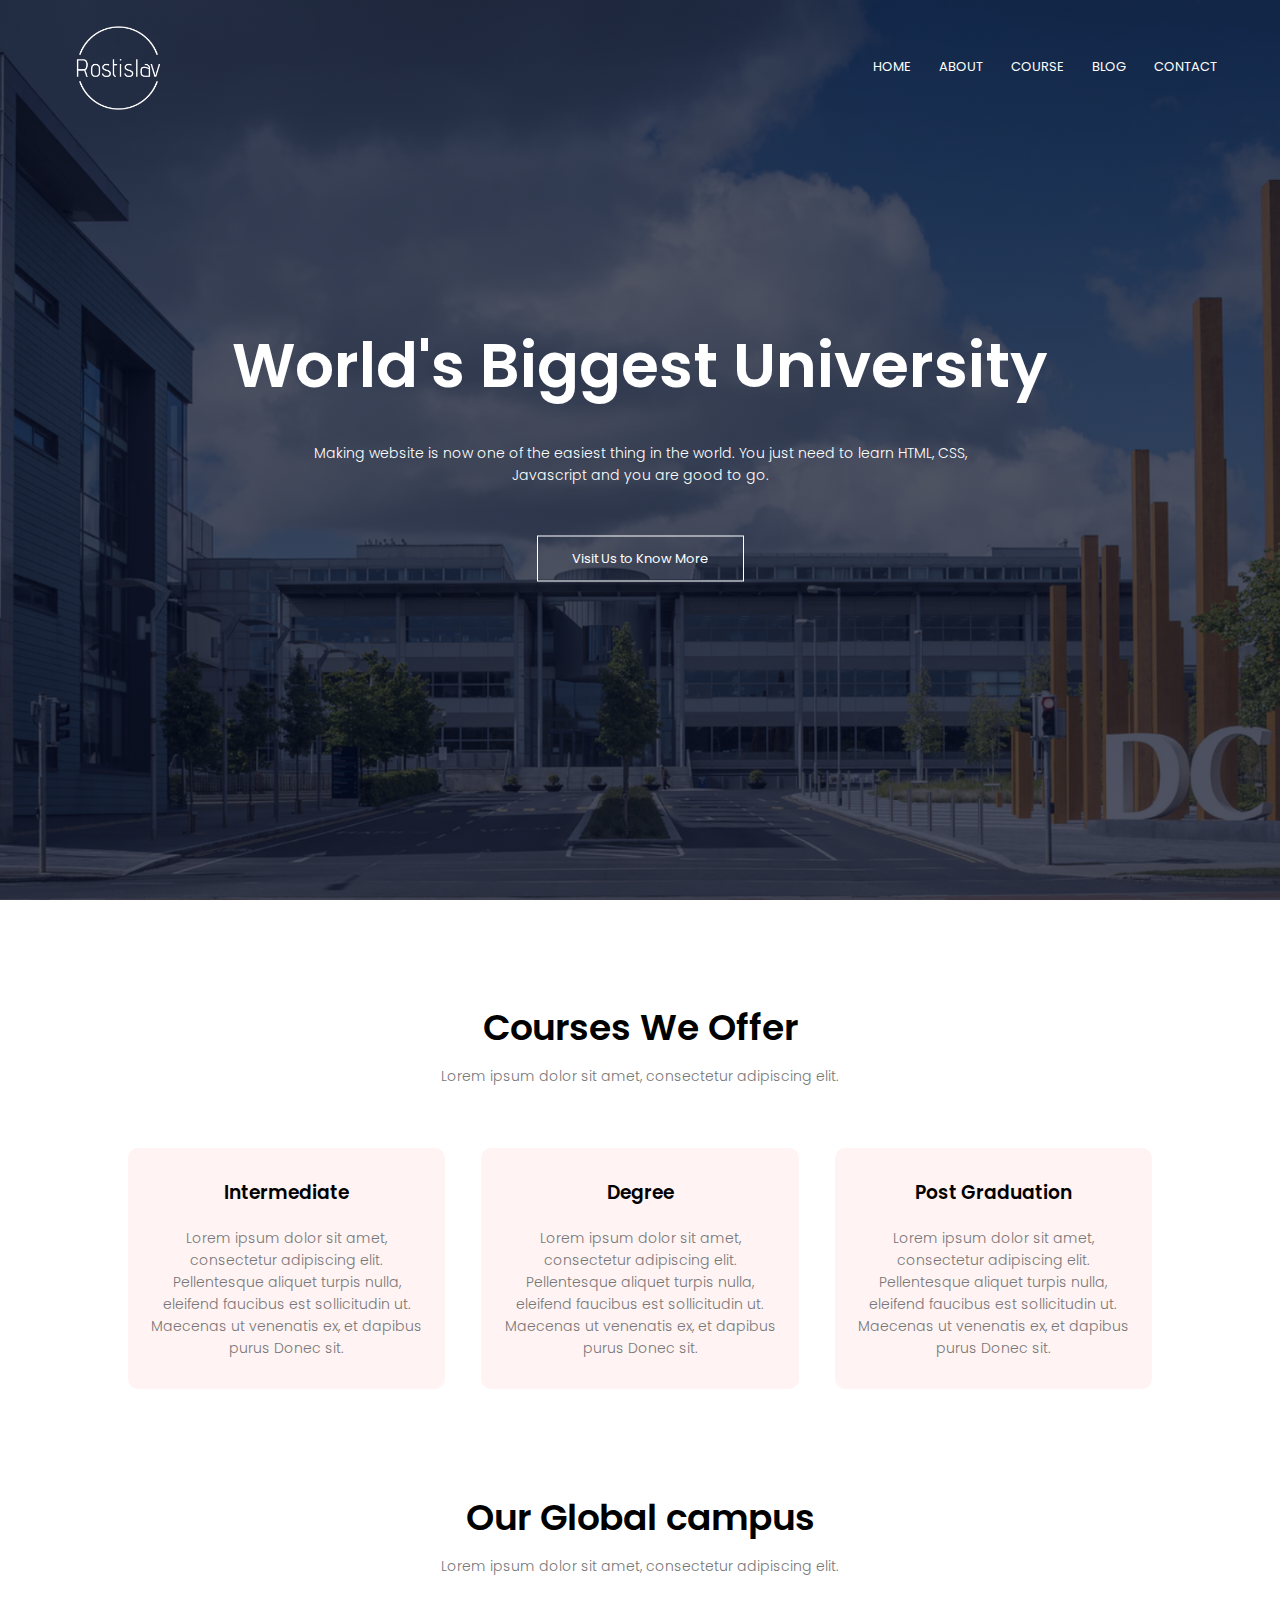
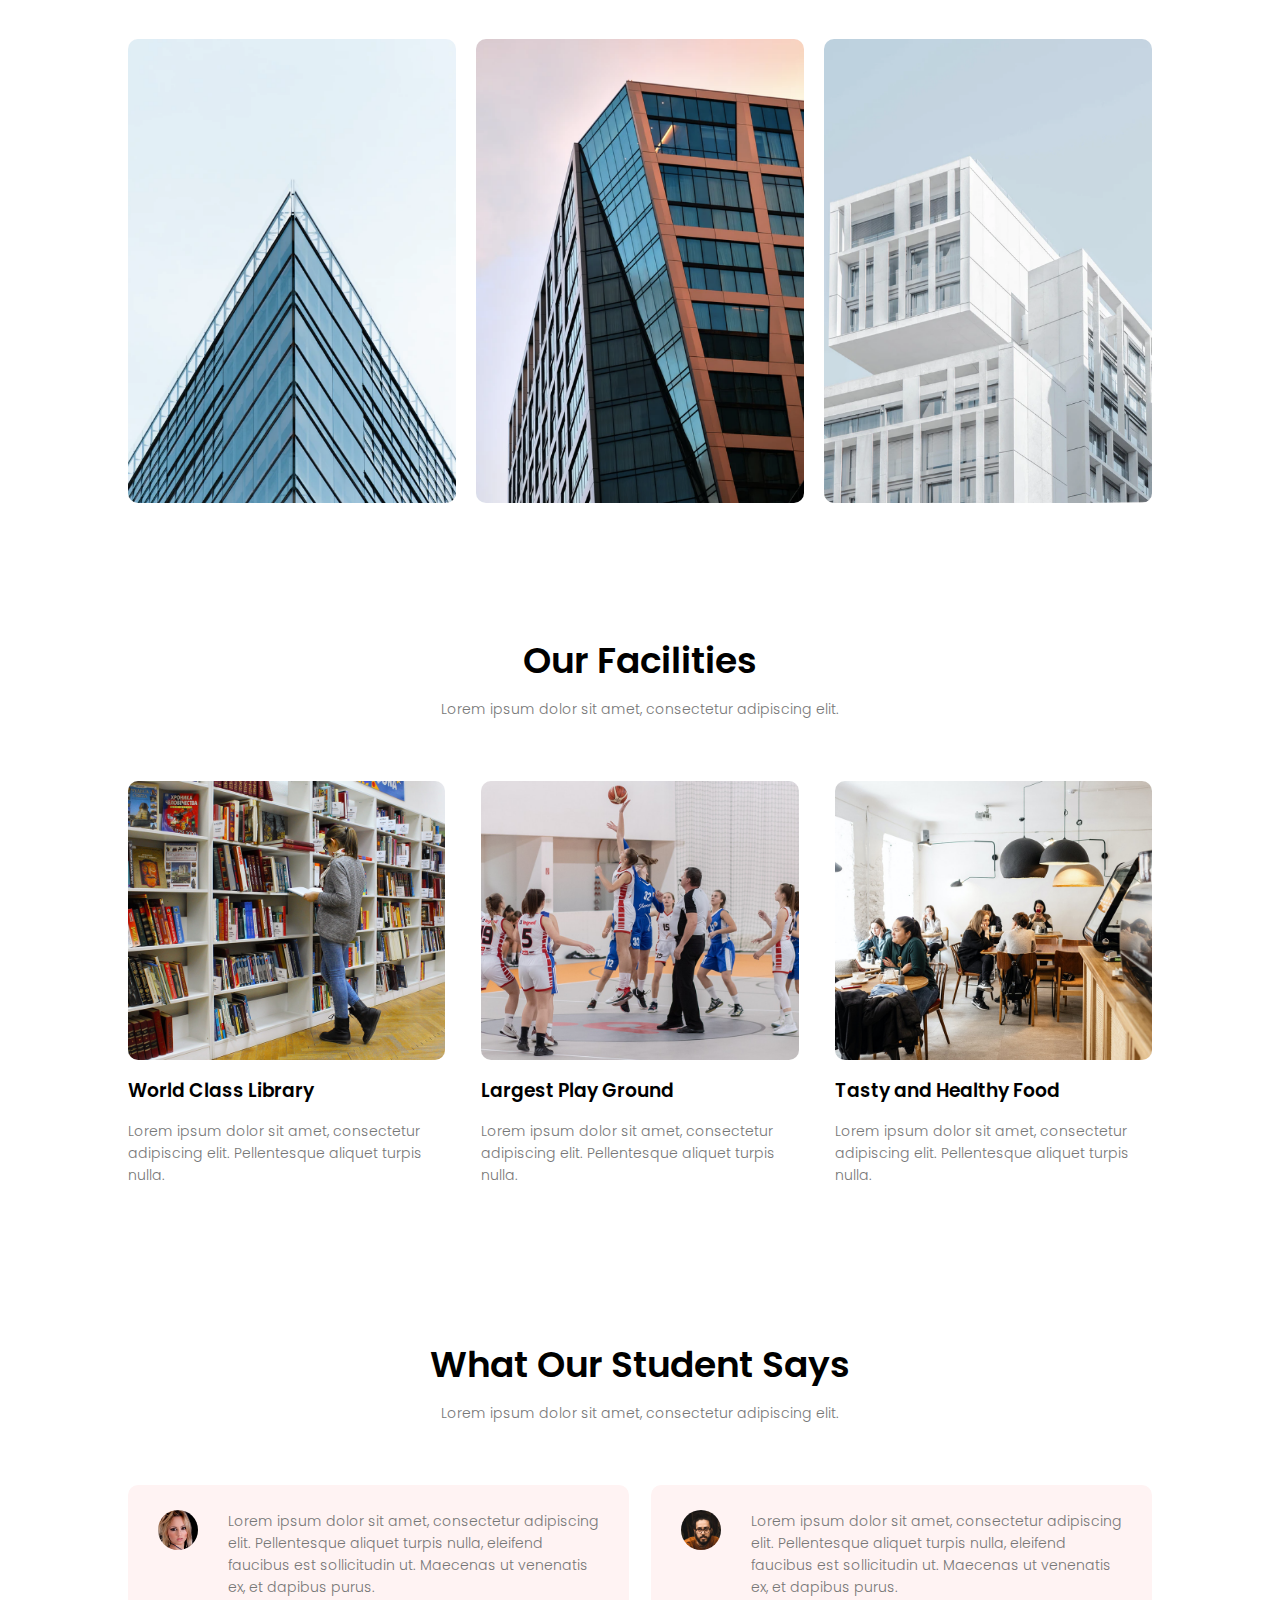
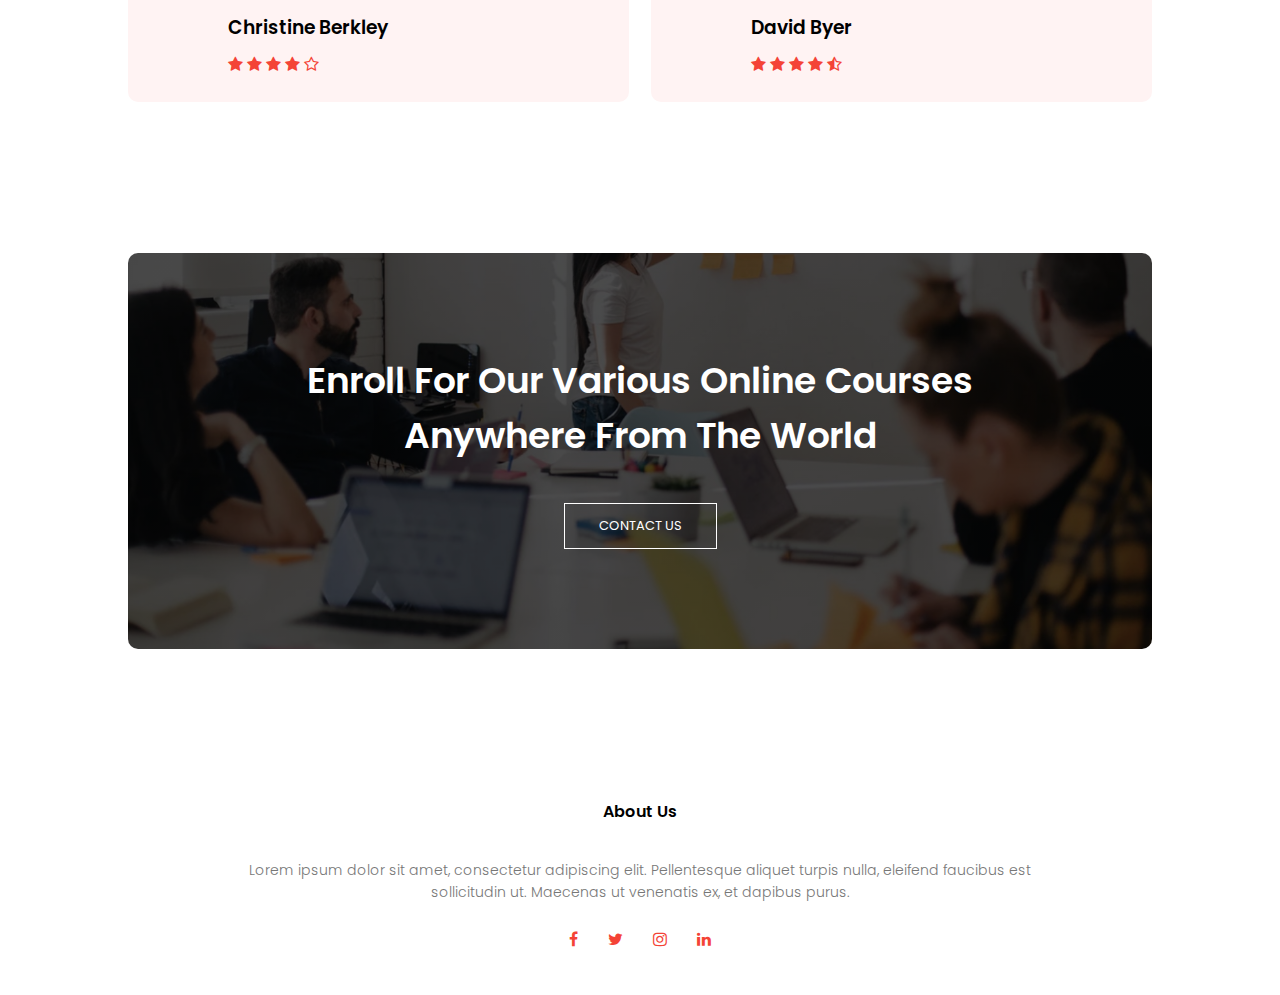
<file: index.html>
<html>
<head>
<meta name="viewport" content="width=device-width, initial-scale=1.0">
<title>ItStep - exam</title>
<link rel="stylesheet" href="style.css">
<link href="https://fonts.googleapis.com/css?family=Poppins:100,200,300,400,600,700&display=swap" rel="stylesheet">
<link rel="stylesheet" href="https://stackpath.bootstrapcdn.com/font-awesome/4.7.0/css/font-awesome.min.css"> 
</head>
<body>
    <section class="header">
        
        <nav>
            <a href="index.html"><img src="images/logo.png"></a>
            <div class="nav-links" id="navLinks">  
                <i class="fa fa-close" onclick="hideMenu()"></i>
                <ul>
                    <li><a href="index.html">HOME</a></li>
                    <li><a href="about.html">ABOUT</a></li>
                    <li><a href="course.html">COURSE</a></li>
                    <li><a href="blog.html">BLOG</a></li>
                    <li><a href="contact.html">CONTACT</a></li>
                </ul>
            </div>
            <i class="fa fa-bars" onclick="showMenu()"></i>
        </nav>
        
        <div class="text-box">
            <h1>World's Biggest University</h1>
            <p>Making website is now one of the easiest thing in the world. You just need to learn HTML, CSS,<br>Javascript and you are good to go.</p>
            <a href="contact.html" class="hero-btn">Visit Us to Know More</a>
        </div>
    </section>
    
    
    <section class="course">
        <h1>Courses We Offer</h1>
        <p>Lorem ipsum dolor sit amet, consectetur adipiscing elit.</p>
        <div class="row">
            <div class="course-col">
                <h3>Intermediate</h3>
                <p>Lorem ipsum dolor sit amet, consectetur adipiscing elit. Pellentesque aliquet turpis nulla, eleifend faucibus est sollicitudin ut. Maecenas ut venenatis ex, et dapibus purus Donec sit.</p>
            </div>
            <div class="course-col">
                <h3>Degree</h3>
                <p>Lorem ipsum dolor sit amet, consectetur adipiscing elit. Pellentesque aliquet turpis nulla, eleifend faucibus est sollicitudin ut. Maecenas ut venenatis ex, et dapibus purus Donec sit.</p>
            </div>
            <div class="course-col">
                <h3>Post Graduation</h3>
                <p>Lorem ipsum dolor sit amet, consectetur adipiscing elit. Pellentesque aliquet turpis nulla, eleifend faucibus est sollicitudin ut. Maecenas ut venenatis ex, et dapibus purus Donec sit.</p>
            </div>
        </div>
    </section>

    
    <section class="campus">
        <h1>Our Global campus</h1>
        <p>Lorem ipsum dolor sit amet, consectetur adipiscing elit.</p>
            <div class="row">
                <div class="campus-col">
                    <img src="images/london.png">
                    <div class="layer">
                        <h3>LONDON</h3>
                    </div>
                </div>
                <div class="campus-col">
                    <img src="images/newyork.png">
                    <div class="layer">
                        <h3>NEW YORK</h3>
                    </div>
                </div>
                <div class="campus-col">
                    <img src="images/washington.png">
                    <div class="layer">
                        <h3>WASHINGTON</h3>
                    </div>
                </div>
                
            </div>
    </section>

    
    <section class="facility">
        <h1>Our Facilities</h1>
        <p>Lorem ipsum dolor sit amet, consectetur adipiscing elit.</p>
            <div class="row">
                <div class="facility-col">
                    <img src="images/library.png">
                    <h3>World Class Library</h3>
                    <p>Lorem ipsum dolor sit amet, consectetur adipiscing elit. Pellentesque aliquet turpis nulla.</p>
                </div>
                <div class="facility-col">
                    <img src="images/basketball.png">
                    <h3>Largest Play Ground</h3>
                    <p>Lorem ipsum dolor sit amet, consectetur adipiscing elit. Pellentesque aliquet turpis nulla.</p>
                </div>
                <div class="facility-col">
                    <img src="images/cafeteria.png">
                    <h3>Tasty and Healthy Food</h3>
                    <p>Lorem ipsum dolor sit amet, consectetur adipiscing elit. Pellentesque aliquet turpis nulla.</p>
                </div>
            </div>
    </section>
    
    
    <section class="testimonials">
        <h1>What Our Student Says</h1>
        <p>Lorem ipsum dolor sit amet, consectetur adipiscing elit.</p>
            <div class="row">
                <div class="testimonial-col">
                    <img src="images/user1.jpg">
                    <div> 
                        <p>Lorem ipsum dolor sit amet, consectetur adipiscing elit. Pellentesque aliquet turpis nulla, eleifend faucibus est sollicitudin ut. Maecenas ut venenatis ex, et dapibus purus.</p>
                        <h3>Christine Berkley</h3>
                        <i class="fa fa-star"></i>
                        <i class="fa fa-star"></i>
                        <i class="fa fa-star"></i>
                        <i class="fa fa-star"></i>
                        <i class="fa fa-star-o"></i>
                    </div>
                </div>
                <div class="testimonial-col">
                    <img src="images/user2.jpg">
                    <div>
                        <p>Lorem ipsum dolor sit amet, consectetur adipiscing elit. Pellentesque aliquet turpis nulla, eleifend faucibus est sollicitudin ut. Maecenas ut venenatis ex, et dapibus purus.</p>
                        <h3>David Byer</h3>
                        <i class="fa fa-star"></i>
                        <i class="fa fa-star"></i>
                        <i class="fa fa-star"></i>
                        <i class="fa fa-star"></i>
                        <i class="fa fa-star-half-o"></i>
                    </div>
                </div>
                
            </div>
    </section>


<section class="cta">
    
       <h1>Enroll For Our Various Online Courses<br>Anywhere From The World</h1>
        <a href="" class="hero-btn">CONTACT US</a>
    
</section>    
 

<section class="footer">
        <h4>About Us</h4>
        <p>Lorem ipsum dolor sit amet, consectetur adipiscing elit. Pellentesque aliquet turpis nulla, eleifend faucibus est<br>sollicitudin ut. Maecenas ut venenatis ex, et dapibus purus.</p>
        <div class="icons">
            <a href=""><i class="fa fa-facebook"></i></a>
            <a href=""><i class="fa fa-twitter"></i></a>
            <a href=""><i class="fa fa-instagram"></i></a>
            <a href=""><i class="fa fa-linkedin"></i></a>
            
        </div>
</section>    
  
<script>
    var navLinks = document.getElementById("navLinks");

    function showMenu() {
        navLinks.style.right = "0";
    }

    function hideMenu() {
        navLinks.style.right = "-200px";
    }
</script> 
    
</body>
</html>
</file>
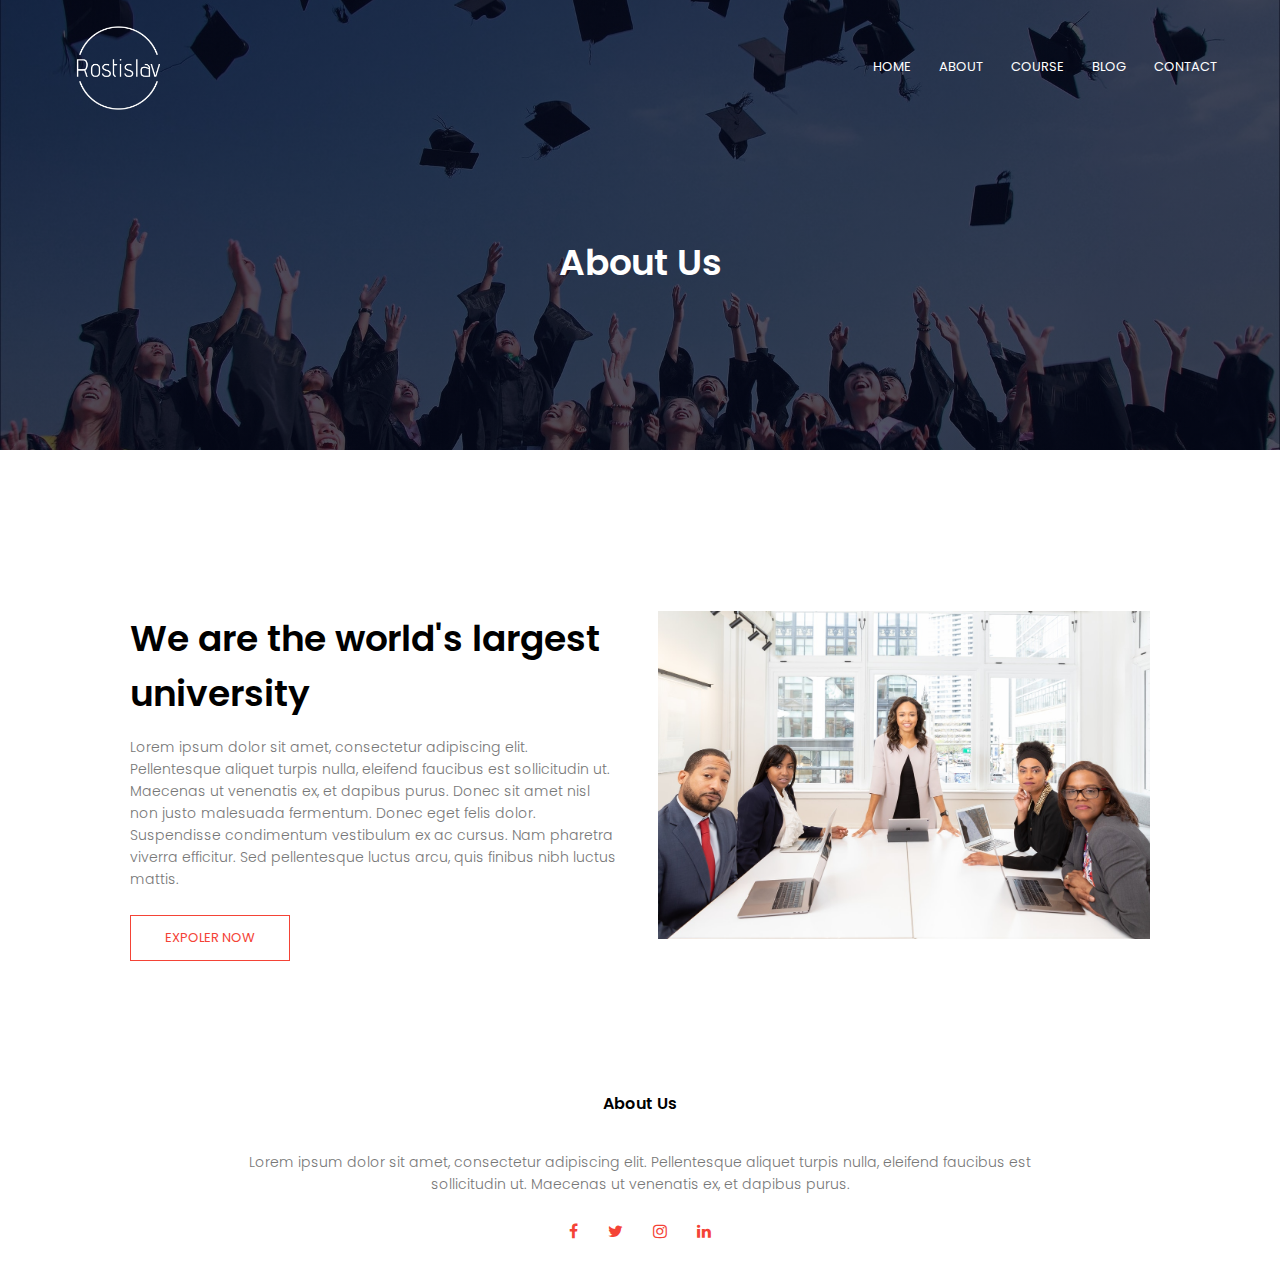
<file: about.html>
<html>
<head>
<meta name="viewport" content="width=device-width, initial-scale=1.0">
<title>ItStep - exam</title>
<link rel="stylesheet" href="style.css">
<link href="https://fonts.googleapis.com/css?family=Poppins:100,200,300,400,600,700&display=swap" rel="stylesheet">
<link rel="stylesheet" href="https://stackpath.bootstrapcdn.com/font-awesome/4.7.0/css/font-awesome.min.css"> 
</head>
<body>
    <section class="sub-header">
        <nav>
            <a href="index.html"><img src="images/logo.png"></a>
            <div class="nav-links" id="navLinks">  
                <i class="fa fa-close" onclick="hideMenu()"></i>
                <ul>
                    <li><a href="index.html">HOME</a></li>
                    <li><a href="about.html">ABOUT</a></li>
                    <li><a href="course.html">COURSE</a></li>
                    <li><a href="blog.html">BLOG</a></li>
                    <li><a href="contact.html">CONTACT</a></li>
                </ul>
            </div>
            <i class="fa fa-bars" onclick="showMenu()"></i>
        </nav>   
            <h1>About Us</h1>
    </section>
    
    
<section class="about-us">
    <div class="row">
        <div class="about-col">
            <h1>We are the world's largest university</h1>     
            <p>Lorem ipsum dolor sit amet, consectetur adipiscing elit. Pellentesque aliquet turpis nulla, eleifend faucibus est sollicitudin ut. Maecenas ut venenatis ex, et dapibus purus. Donec sit amet nisl non justo malesuada fermentum. Donec eget felis dolor. Suspendisse condimentum vestibulum ex ac cursus. Nam pharetra viverra efficitur. Sed pellentesque luctus arcu, quis finibus nibh luctus mattis.</p>
            <a href="" class="hero-btn red-btn">EXPOLER NOW</a>
        </div>
        <div class="about-col">
            <img src="images/about.jpg">
        </div>
    </div>    
</section>
    

<section class="footer">
        <h4>About Us</h4>
        <p>Lorem ipsum dolor sit amet, consectetur adipiscing elit. Pellentesque aliquet turpis nulla, eleifend faucibus est<br>sollicitudin ut. Maecenas ut venenatis ex, et dapibus purus.</p>
        <div class="icons">
            <i class="fa fa-facebook"></i>
            <i class="fa fa-twitter"></i>
            <i class="fa fa-instagram"></i>
            <i class="fa fa-linkedin"></i>
        </div>
</section>    
  
<script>
    var navLinks = document.getElementById("navLinks");

    function showMenu() {
        navLinks.style.right = "0";
    }

    function hideMenu() {
        navLinks.style.right = "-200px";
    }
</script> 
    
</body>
</html>
</file>
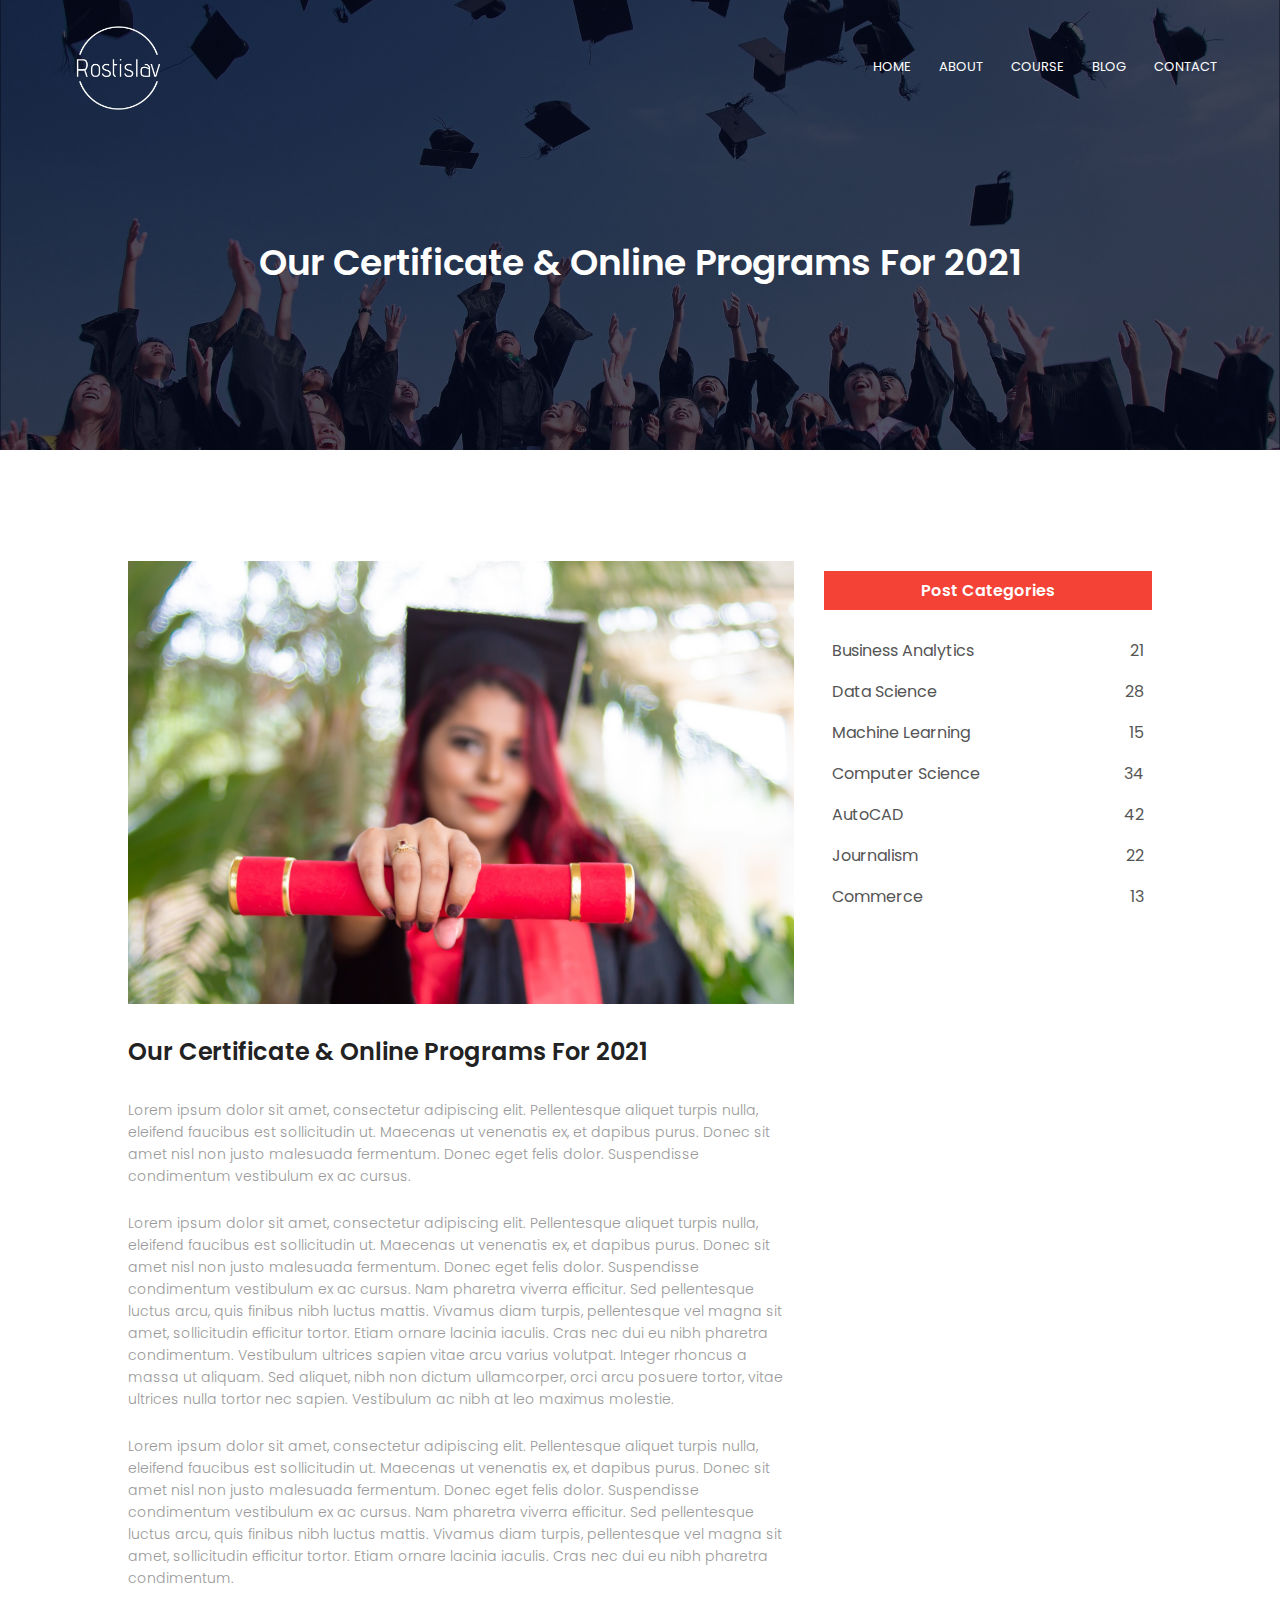
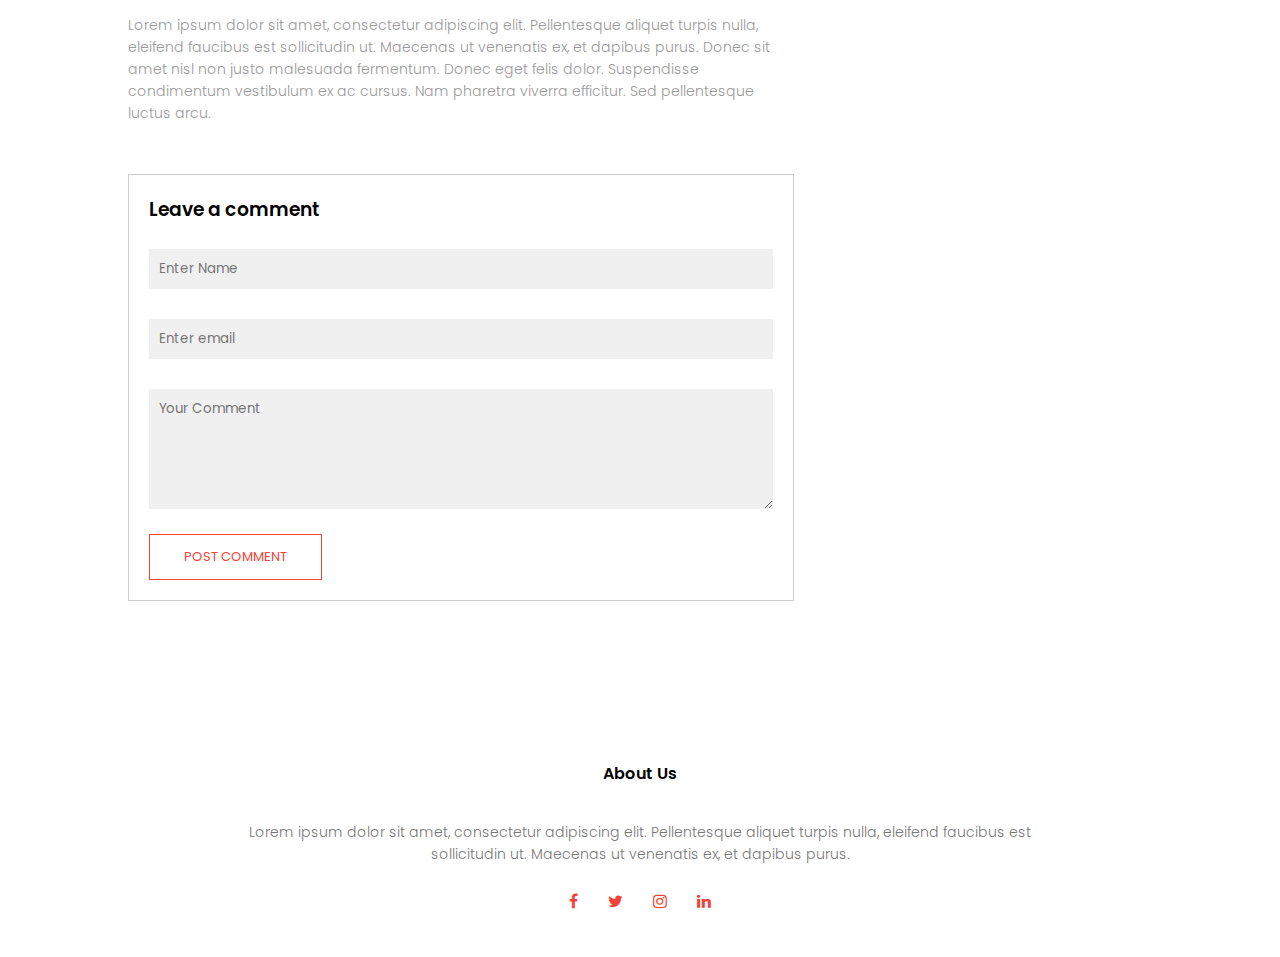
<file: blog.html>
<html>
<head>
<meta name="viewport" content="width=device-width, initial-scale=1.0">
<title>ItStep - exam</title>
<link rel="stylesheet" href="style.css">
<link href="https://fonts.googleapis.com/css?family=Poppins:100,200,300,400,600,700&display=swap" rel="stylesheet">
<link rel="stylesheet" href="https://stackpath.bootstrapcdn.com/font-awesome/4.7.0/css/font-awesome.min.css"> 
</head>
<body>
    <section class="sub-header">
        <nav>
            <a href="index.html"><img src="images/logo.png"></a>
            <div class="nav-links" id="navLinks">  
                <i class="fa fa-close" onclick="hideMenu()"></i>
                <ul>
                    <li><a href="index.html">HOME</a></li>
                    <li><a href="about.html">ABOUT</a></li>
                    <li><a href="course.html">COURSE</a></li>
                    <li><a href="blog.html">BLOG</a></li>
                    <li><a href="contact.html">CONTACT</a></li>
                </ul>
            </div>
            <i class="fa fa-bars" onclick="showMenu()"></i>
        </nav>
            <h1>Our Certificate & Online Programs For 2021</h1>
    </section>
    
    
    <section class="blog-content">
    <div class="row">
    <div class="blog-left">
        <img src="images/certificate.jpg">
        <h2>Our Certificate & Online Programs For 2021</h2>
        
        <p>Lorem ipsum dolor sit amet, consectetur adipiscing elit. Pellentesque aliquet turpis nulla, eleifend faucibus est sollicitudin ut. Maecenas ut venenatis ex, et dapibus purus. Donec sit amet nisl non justo malesuada fermentum. Donec eget felis dolor. Suspendisse condimentum vestibulum ex ac cursus.</p>
        <br>
        <p>Lorem ipsum dolor sit amet, consectetur adipiscing elit. Pellentesque aliquet turpis nulla, eleifend faucibus est sollicitudin ut. Maecenas ut venenatis ex, et dapibus purus. Donec sit amet nisl non justo malesuada fermentum. Donec eget felis dolor. Suspendisse condimentum vestibulum ex ac cursus. Nam pharetra viverra efficitur. Sed pellentesque luctus arcu, quis finibus nibh luctus mattis. Vivamus diam turpis, pellentesque vel magna sit amet, sollicitudin efficitur tortor. Etiam ornare lacinia iaculis. Cras nec dui eu nibh pharetra condimentum. Vestibulum ultrices sapien vitae arcu varius volutpat. Integer rhoncus a massa ut aliquam. Sed aliquet, nibh non dictum ullamcorper, orci arcu posuere tortor, vitae ultrices nulla tortor nec sapien. Vestibulum ac nibh at leo maximus molestie.</p>
        <br>
        <p>Lorem ipsum dolor sit amet, consectetur adipiscing elit. Pellentesque aliquet turpis nulla, eleifend faucibus est sollicitudin ut. Maecenas ut venenatis ex, et dapibus purus. Donec sit amet nisl non justo malesuada fermentum. Donec eget felis dolor. Suspendisse condimentum vestibulum ex ac cursus. Nam pharetra viverra efficitur. Sed pellentesque luctus arcu, quis finibus nibh luctus mattis. Vivamus diam turpis, pellentesque vel magna sit amet, sollicitudin efficitur tortor. Etiam ornare lacinia iaculis. Cras nec dui eu nibh pharetra condimentum.</p>
        <br>
        <p>Lorem ipsum dolor sit amet, consectetur adipiscing elit. Pellentesque aliquet turpis nulla, eleifend faucibus est sollicitudin ut. Maecenas ut venenatis ex, et dapibus purus. Donec sit amet nisl non justo malesuada fermentum. Donec eget felis dolor. Suspendisse condimentum vestibulum ex ac cursus. Nam pharetra viverra efficitur. Sed pellentesque luctus arcu.</p>
        
        <div class="comment-box">
            <h3>Leave a comment</h3>
            <form class="comment-form">
                    <input type="text" placeholder="Enter Name">
                    <input type="email" placeholder="Enter email">
                    <textarea rows="5" placeholder="Your Comment"></textarea>
                    <button type="submit" class="hero-btn red-btn">POST COMMENT</button>
            </form>
        </div>
    </div>
        
    <div class="blog-right">
        
        
            <h3>Post Categories</h3>
            <div>
                <span>Business Analytics</span>
                <span>21</span>
            </div>
            <div>
                <span>Data Science</span>
                <span>28</span>
            </div>
            <div>
                <span>Machine Learning</span>
                <span>15</span>
            </div>
            <div>
                <span>Computer Science</span>
                <span>34</span>
            </div>
            <div>
                <span>AutoCAD</span>
                <span>42</span>
            </div>
            <div>
                <span>Journalism</span>
                <span>22</span>
            </div>
            <div>
                <span>Commerce</span>
                <span>13</span>
            </div>
           
        </div> 
    
    </div>
    </section>


<section class="footer">
        <h4>About Us</h4>
        <p>Lorem ipsum dolor sit amet, consectetur adipiscing elit. Pellentesque aliquet turpis nulla, eleifend faucibus est<br>sollicitudin ut. Maecenas ut venenatis ex, et dapibus purus.</p>
        <div class="icons">
            <i class="fa fa-facebook"></i>
            <i class="fa fa-twitter"></i>
            <i class="fa fa-instagram"></i>
            <i class="fa fa-linkedin"></i>
        </div>
</section>    
  
  
<script>
    var navLinks = document.getElementById("navLinks");

    function showMenu() {
        navLinks.style.right = "0";
    }

    function hideMenu() {
        navLinks.style.right = "-200px";
    }
</script> 
    
</body>
</html>
</file>
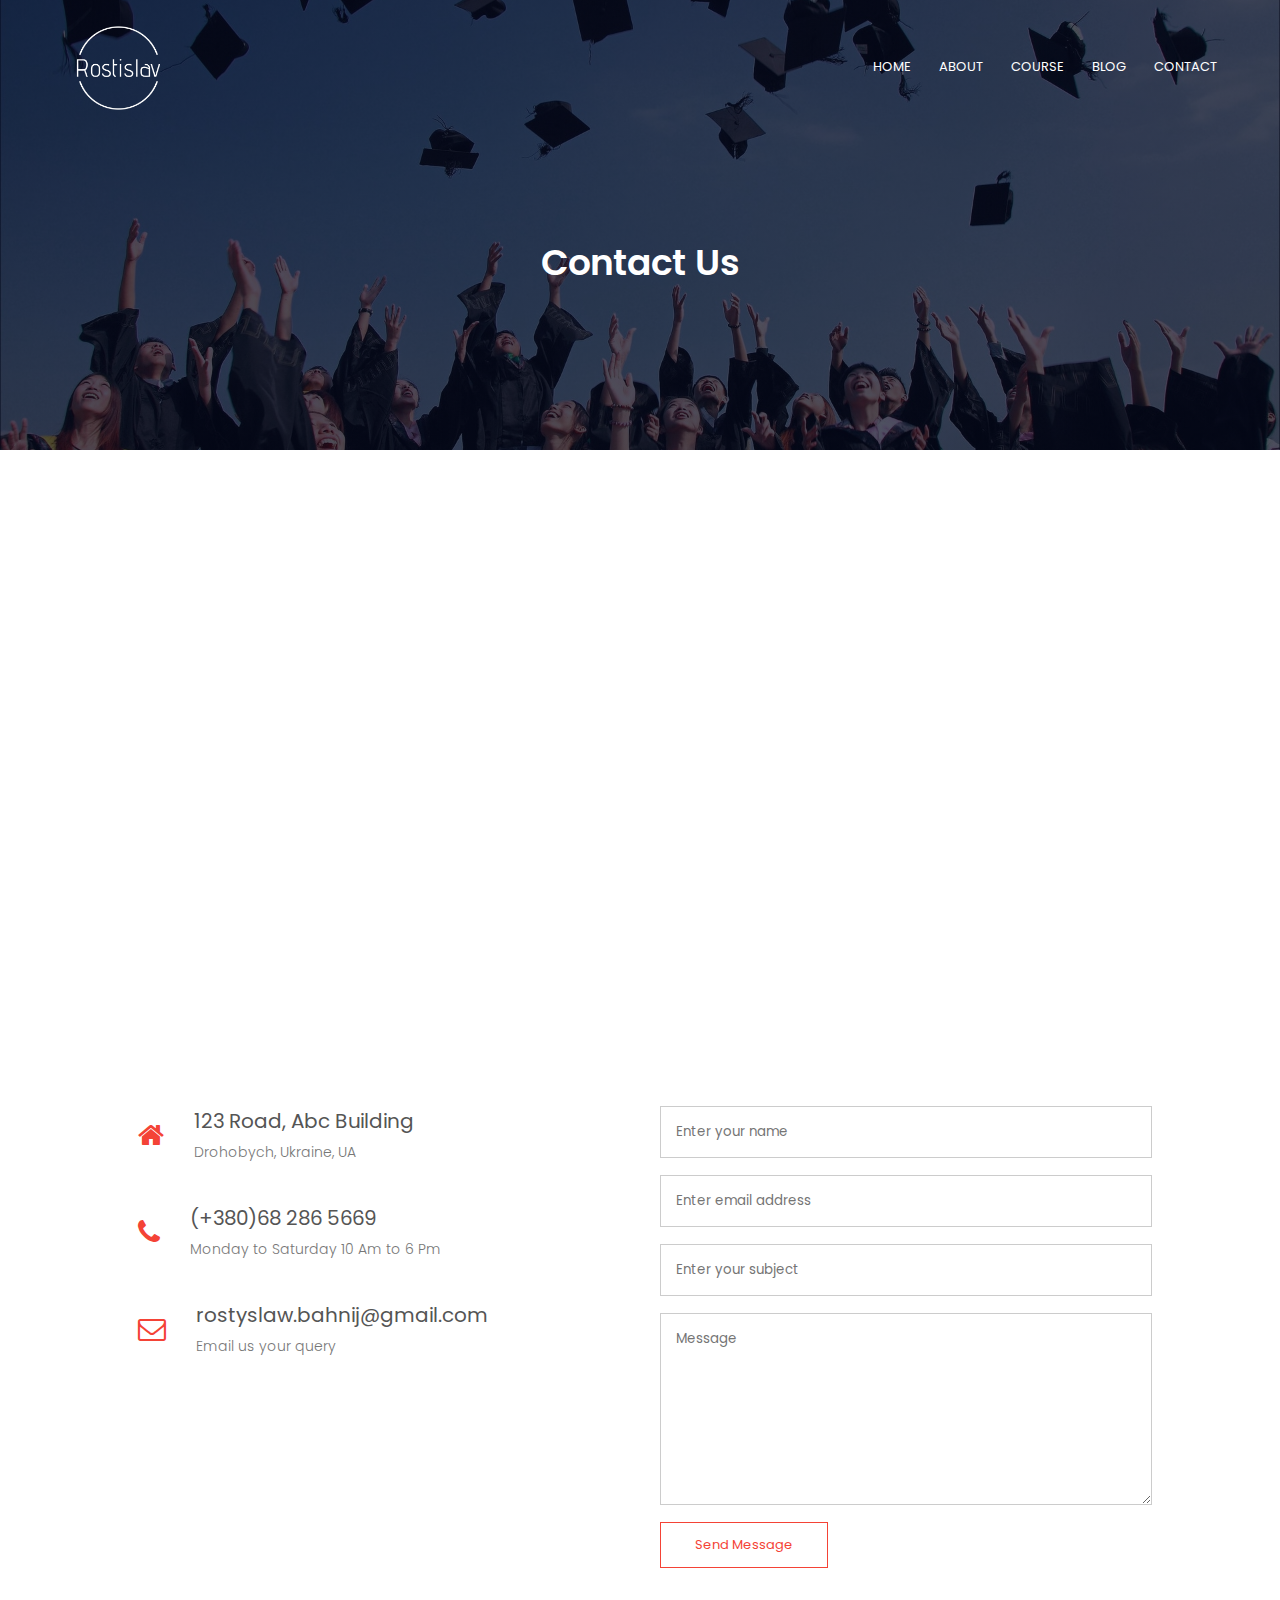
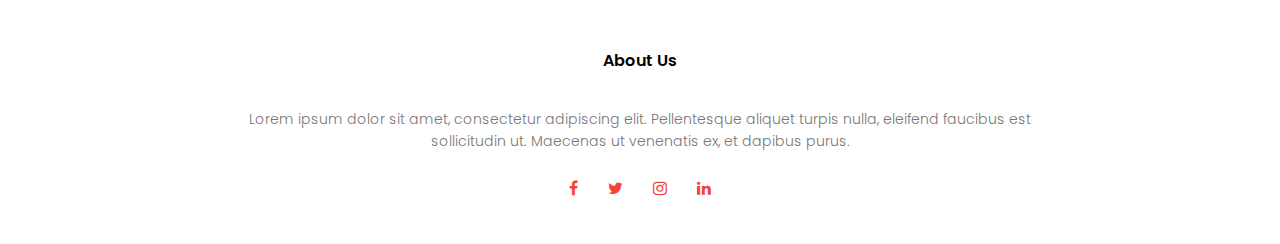
<file: contact.html>
<html>
<head>
<meta name="viewport" content="width=device-width, initial-scale=1.0">
<title>ItStep - exam</title>
<link rel="stylesheet" href="style.css">
<link href="https://fonts.googleapis.com/css?family=Poppins:100,200,300,400,600,700&display=swap" rel="stylesheet">
<link rel="stylesheet" href="https://stackpath.bootstrapcdn.com/font-awesome/4.7.0/css/font-awesome.min.css"> 
</head>
<body>
    <section class="sub-header">
        <nav>
            <a href="index.html"><img src="images/logo.png"></a>
            <div class="nav-links" id="navLinks">  
                <i class="fa fa-close" onclick="hideMenu()"></i>
                <ul>
                    <li><a href="index.html">HOME</a></li>
                    <li><a href="about.html">ABOUT</a></li>
                    <li><a href="course.html">COURSE</a></li>
                    <li><a href="blog.html">BLOG</a></li>
                    <li><a href="contact.html">CONTACT</a></li>
                </ul>
            </div>
            <i class="fa fa-bars" onclick="showMenu()"></i>
        </nav>
            <h1>Contact Us</h1>
    </section>
    

    
    <section class="location">
            <iframe src="https://www.google.com/maps/place/%D0%9B%D0%B8%D0%BC%D0%BE%D0%BD/@49.3484434,23.4903432,13.5z/data=!4m18!1m8!3m7!1s0x473a4ea312a96935:0x9a7037350ab28ee5!2z0JTRgNC-0LPQvtCx0LjRhywg0JvRjNCy0ZbQstGB0YzQutCwINC-0LHQu9Cw0YHRgtGMLCA4MjEwMA!3b1!8m2!3d49.3580116!4d23.5123193!16zL20vMDJrNnN6!3m8!1s0x473a4eaf9eabed33:0xbe5430e328e779ab!5m2!4m1!1i2!8m2!3d49.3422139!4d23.5103798!16s%2Fg%2F11bzrqc0xp?entry=ttu" width="720" height="445" frameborder="0" style="border:0" allowfullscreen></iframe>
    </section>
    
    <section class="contact-us">
            <div class="row">
                <div class="contact-col">
                    <div>
                        <i class="fa fa-home"></i>
                        <span>
                            <h5>123 Road, Abc Building</h5>
                            <p>Drohobych, Ukraine, UA</p>
                        </span>
                    </div>
                    <div>
                        <i class="fa fa-phone"></i>
                        <span>
                            <h5>(+380)68 286 5669</h5>
                            <p>Monday to Saturday 10 Am to 6 Pm</p>
                        </span>
                    </div>
                    <div>
                        <i class="fa fa-envelope-o"></i>
                        <span>
                            <h5>rostyslaw.bahnij@gmail.com</h5>
                            <p>Email us your query</p>
                        </span>
                    </div>
                </div>
                <div class="contact-col">
                    <form method="post" action="contact-form-handler.php">
                    <input type="text" name="name" placeholder="Enter your name" required>
                    <input type="email" name="email" placeholder="Enter email address" required>
                    <input type="text" name="subject" placeholder="Enter your subject" required>
                    <textarea rows="8" name="message" placeholder="Message" required></textarea>
                    <button type="submit" class="hero-btn red-btn">Send Message</button>
                    </form> 
                </div>
            </div>
    </section>
    

<section class="footer">
        <h4>About Us</h4>
        <p>Lorem ipsum dolor sit amet, consectetur adipiscing elit. Pellentesque aliquet turpis nulla, eleifend faucibus est<br>sollicitudin ut. Maecenas ut venenatis ex, et dapibus purus.</p>
        <div class="icons">
            <i class="fa fa-facebook"></i>
            <i class="fa fa-twitter"></i>
            <i class="fa fa-instagram"></i>
            <i class="fa fa-linkedin"></i>
        </div>
</section>    
  
  
<script>
    var navLinks = document.getElementById("navLinks");

    function showMenu() {
        navLinks.style.right = "0";
    }

    function hideMenu() {
        navLinks.style.right = "-200px";
    }
</script> 
    
</body>
</html>
</file>
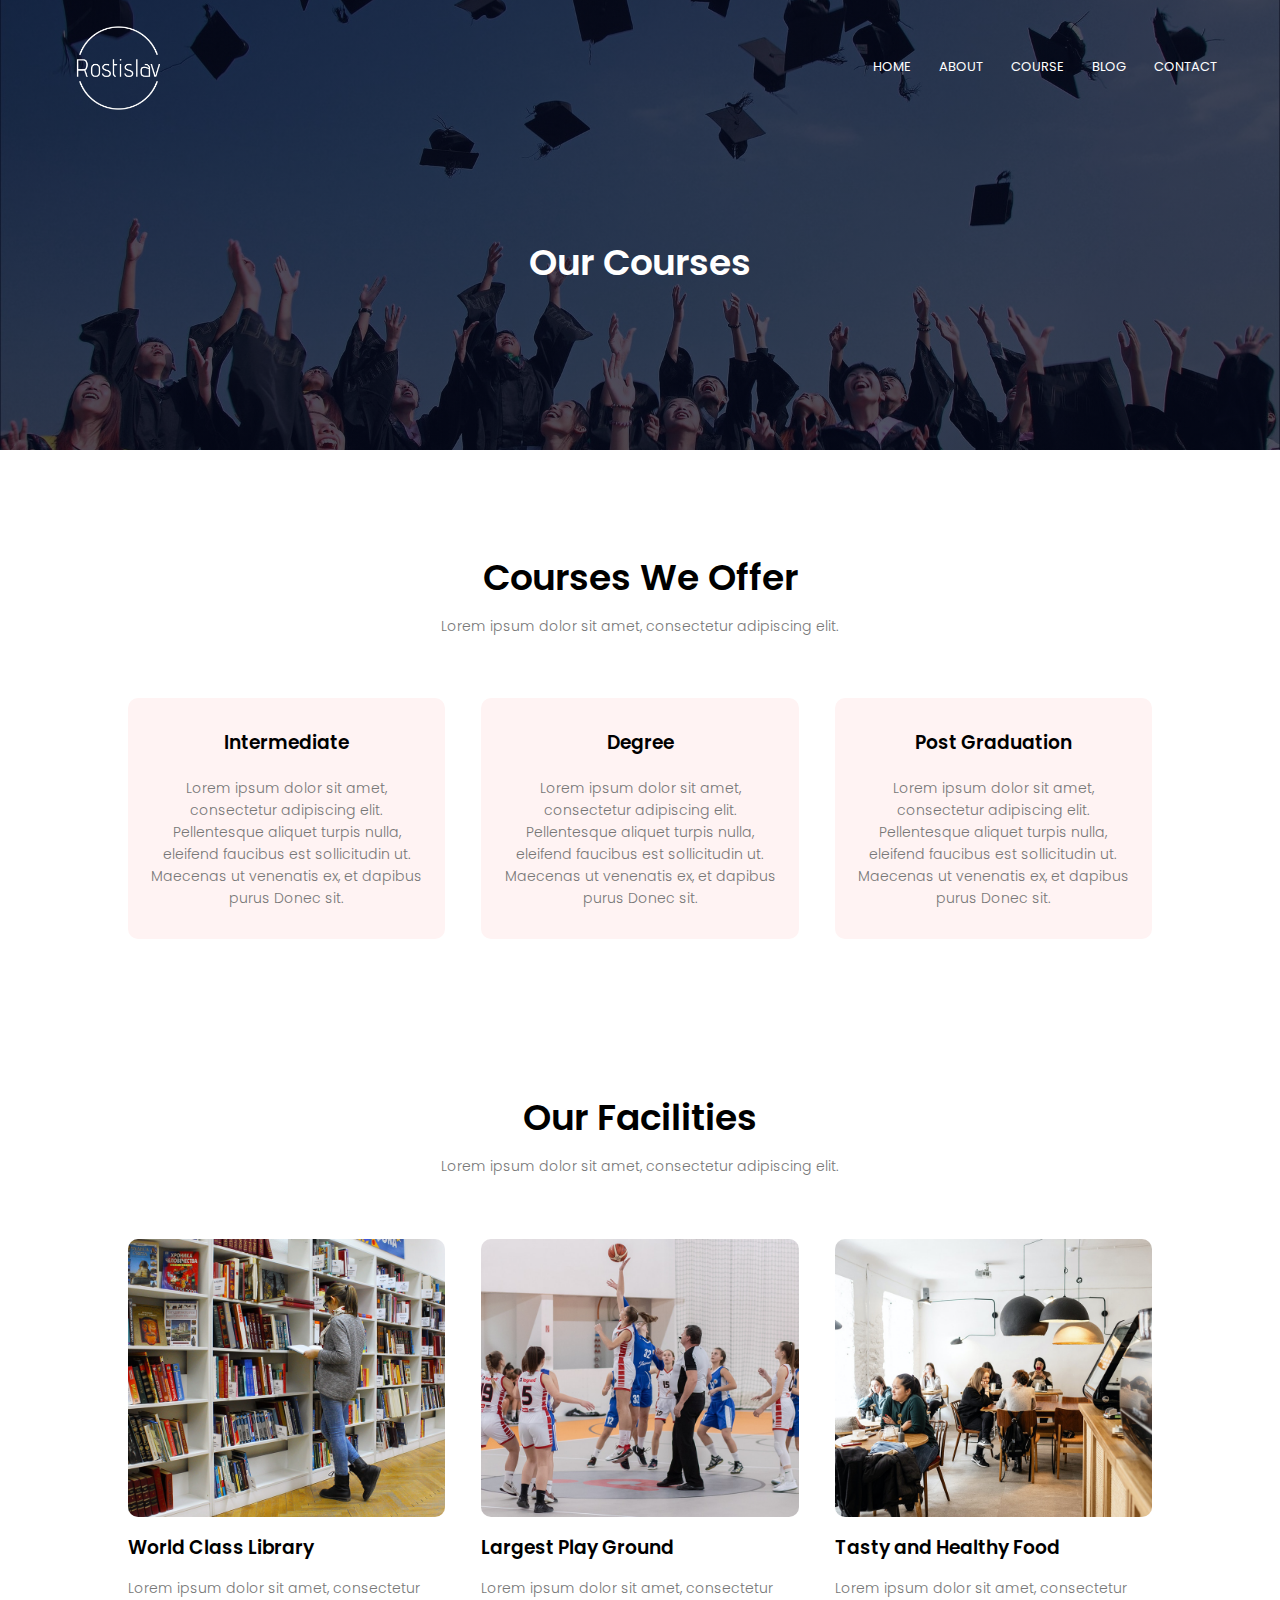
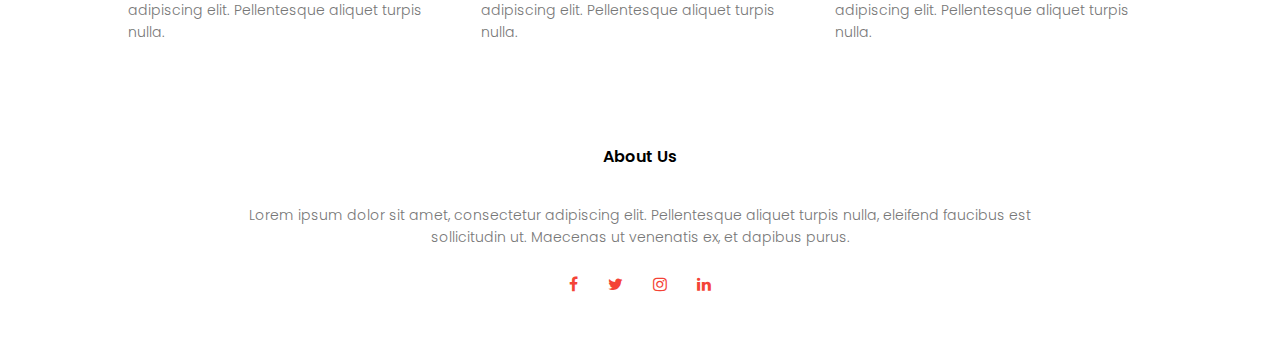
<file: course.html>
<html>
<head>
<meta name="viewport" content="width=device-width, initial-scale=1.0">
<title>ItStep - exam</title>
<link rel="stylesheet" href="style.css">
<link href="https://fonts.googleapis.com/css?family=Poppins:100,200,300,400,600,700&display=swap" rel="stylesheet">
<link rel="stylesheet" href="https://stackpath.bootstrapcdn.com/font-awesome/4.7.0/css/font-awesome.min.css"> 
</head>
<body>
    <section class="sub-header">
        <nav>
            <a href="index.html"><img src="images/logo.png"></a>
            <div class="nav-links" id="navLinks">  
                <i class="fa fa-close" onclick="hideMenu()"></i>
                <ul>
                    <li><a href="index.html">HOME</a></li>
                    <li><a href="about.html">ABOUT</a></li>
                    <li><a href="course.html">COURSE</a></li>
                    <li><a href="blog.html">BLOG</a></li>
                    <li><a href="contact.html">CONTACT</a></li>
                </ul>
            </div>
            <i class="fa fa-bars" onclick="showMenu()"></i>
        </nav>
            <h1>Our Courses</h1>
    </section>
    
    
    <section class="course">
        <h1>Courses We Offer</h1>
        <p>Lorem ipsum dolor sit amet, consectetur adipiscing elit.</p>
        <div class="row">
            <div class="course-col">
                <h3>Intermediate</h3>
                <p>Lorem ipsum dolor sit amet, consectetur adipiscing elit. Pellentesque aliquet turpis nulla, eleifend faucibus est sollicitudin ut. Maecenas ut venenatis ex, et dapibus purus Donec sit.</p>
            </div>
            <div class="course-col">
                <h3>Degree</h3>
                <p>Lorem ipsum dolor sit amet, consectetur adipiscing elit. Pellentesque aliquet turpis nulla, eleifend faucibus est sollicitudin ut. Maecenas ut venenatis ex, et dapibus purus Donec sit.</p>
            </div>
            <div class="course-col">
                <h3>Post Graduation</h3>
                <p>Lorem ipsum dolor sit amet, consectetur adipiscing elit. Pellentesque aliquet turpis nulla, eleifend faucibus est sollicitudin ut. Maecenas ut venenatis ex, et dapibus purus Donec sit.</p>
            </div>
        </div>
    </section>
    
    <section class="facility">
        <h1>Our Facilities</h1>
        <p>Lorem ipsum dolor sit amet, consectetur adipiscing elit.</p>
            <div class="row">
                <div class="facility-col">
                    <img src="images/library.png">
                    <h3>World Class Library</h3>
                    <p>Lorem ipsum dolor sit amet, consectetur adipiscing elit. Pellentesque aliquet turpis nulla.</p>
                </div>
                <div class="facility-col">
                    <img src="images/basketball.png">
                    <h3>Largest Play Ground</h3>
                    <p>Lorem ipsum dolor sit amet, consectetur adipiscing elit. Pellentesque aliquet turpis nulla.</p>
                </div>
                <div class="facility-col">
                    <img src="images/cafeteria.png">
                    <h3>Tasty and Healthy Food</h3>
                    <p>Lorem ipsum dolor sit amet, consectetur adipiscing elit. Pellentesque aliquet turpis nulla.</p>
                </div>
            </div>
    </section>
    

<section class="footer">
        <h4>About Us</h4>
        <p>Lorem ipsum dolor sit amet, consectetur adipiscing elit. Pellentesque aliquet turpis nulla, eleifend faucibus est<br>sollicitudin ut. Maecenas ut venenatis ex, et dapibus purus.</p>
        <div class="icons">
            <i class="fa fa-facebook"></i>
            <i class="fa fa-twitter"></i>
            <i class="fa fa-instagram"></i>
            <i class="fa fa-linkedin"></i>
        </div>
</section>    
  
<script>
    var navLinks = document.getElementById("navLinks");

    function showMenu() {
        navLinks.style.right = "0";
    }

    function hideMenu() {
        navLinks.style.right = "-200px";
    }
</script>  
    
</body>
</html>
</file>
<file: style.css>
*{
    margin: 0;
    padding: 0;
    font-family: 'Poppins', sans-serif;
}
.header{
    min-height: 100vh;
    width: 100%;
    background-image: linear-gradient(rgba(4,9,30,0.7),rgba(4,9,30,0.7)),url(images/banner.png);
    background-position: center;
    background-size: cover;
    position: relative;
    overflow: hidden;
}

nav{
    display: flex;
    padding: 2% 4%;
    justify-content: space-between;
    align-items: center;
}
nav img{
    width: 135px;
}
.nav-links{
    flex: 1;
    text-align: right;
}
.nav-links ul li{
    list-style: none;
    display: inline-block;
    padding: 8px 12px;
    position: relative;
}
.nav-links ul li a{
    color: #fff;
    text-decoration: none;
    font-size: 13px;
}
.nav-links ul li::after{
    content: '';
    width: 0%;
    height: 2px;
    background: #f44336;
    display: block;
    margin: auto;
    transition: .5s;    
}
.nav-links ul li:hover::after{
    width: 100%;
}
nav .fa{
    display: none;
}

.text-box{
    width: 90%;
    color: #fff;
    position: absolute;
    top: 50%;
    left: 50%;
    transform: translate(-50%, -50%);
    text-align: center;
}
.text-box h1{
    font-size: 62px;
}
.text-box p{
    margin: 20px 0 40px;
    font-size: 14px;
    color: #fff;
}
.hero-btn {
    display: inline-block;
    text-decoration: none;
    color: #fff;
    border: 1px solid #fff;
    padding: 12px 34px;
    font-size: 13px;
    background: transparent;
    position: relative;
    cursor: pointer;
    transition: 1s;
}

.hero-btn:hover{
    border: 1px solid #f44336;
    background: #f44336;
}


@media(max-width: 700px)
{
   .nav-links ul li
    {
        display: block;
    }
    .nav-links
    {
        position: fixed;
        background: #f44336;
        height: 100vh;
        width: 200px;
        top: 0;
        right: -200px;
        text-align: left;
        z-index: 2;
        transition: 0.5s;
    }
    .nav-links ul{
        padding: 30px;
    }
    nav .fa{
        display: block;
        color: #fff;
        margin: 10px;
        font-size: 22px;
        cursor: pointer; 
    }
    .text-box h1{
        font-size: 20px;
    }
}


.course{
    width: 80%;
    margin: auto;
    text-align: center;
    padding-top: 100px;
}
h1{
    font-size: 36px;
    font-weight: 600;
}
p{
    color: #777;
    font-size: 14px;
    font-weight: 300;
    line-height: 22px;
    padding: 10px;
}
.row{
    margin-top: 5%;
    display: flex;
    justify-content: space-between;  
}
  
.course-col{
    flex-basis: 31%;
    background: #fff3f3;
    border-radius: 10px;
    margin-bottom: 5%;
    padding: 20px 12px;
    box-sizing: border-box;
    transition: .5s;
}
h3{
    text-align: center;
    font-weight: 600;
    margin: 10px 0;
}
.course-col:hover{
    box-shadow: 0 0 20px 0px rgba(0, 0, 0, 0.2);
}

@media (max-width:700px){
    .row{
        flex-direction: column;
    }
} 


.campus{
    width: 80%;
    margin: auto;
    text-align: center;
    padding-top: 50px;
}
.campus-col{
    flex-basis: 32%;
    border-radius: 10px;
    margin-bottom: 30px;
    position: relative;
    overflow: hidden;
}
.campus-col img{
    width: 100%;
}

.layer{
    background: transparent;
    height: 100%;
    width: 100%;
    top: 0;
    left: 0;
    position: absolute;
    transition: .5s;
}
.layer:hover{
    background: rgba(226, 0, 0, 0.7);
}
.layer h3{
    width: 100%;
    font-weight: 500;
    color: #fff;
    font-size: 26px;
    bottom: 0;
    left: 50%;
    transform: translateX(-50%);
    position: absolute;
    opacity: 0;
    transition: .5s;
}
.layer:hover h3{
    bottom: 49%;
    opacity: 1;
}


.facility{
    width: 80%;
    margin: auto;
    text-align: center;
    padding-top: 100px;
}
.facility-col{
    flex-basis: 31%;
    border-radius: 10px;
    margin-bottom: 5%;
    text-align: left;
}
.facility-col img{
    width: 100%;
    border-radius: 10px;
}
.facility-col p{
    padding: 0;
}
.facility-col h3{
    margin-top: 16px;
    margin-bottom: 15px;
    text-align: left;
}


.testimonials{
    width: 80%;
    margin: auto;
    padding-top: 100px;
    text-align: center;
}

.testimonial-col{
    flex-basis: 44%;
    border-radius: 10px;
    margin-bottom: 5%;
    text-align: left;
    background: #fff3f3;
    padding: 25px;
    cursor: pointer;
    display: flex;
}
.testimonial-col img{
    height: 40px;
    margin-left: 5px;
    margin-right: 30px;
    border-radius: 50%;
}
.testimonial-col p{
    padding: 0;
}
.testimonial-col h3{
    margin-top: 15px;
    text-align: left;
}
.testimonial-col .fa{
    color: #f44336;
}

@media(max-width:700px){
    .testimonial-col img{
        margin-left: 0px;
        margin-right: 15px;
    }
}



.cta{
    margin: 100px auto;
    width: 80%;
    background-image: linear-gradient(rgba(0,0,0,0.7),rgba(0,0,0,0.7)),url(images/banner2.jpg);
    background-position: center;
    background-size: cover;
    border-radius: 10px;
    text-align: center;
    padding: 100px 0;
}
.cta h1{
    color: #fff;
    margin-bottom: 40px; 
    padding: 0; 
}

@media(max-width:700px){
    .cta h1{
        font-size: 24px;
    }
}


.footer{
    width: 100%;
    text-align: center;
    padding: 30px 0;
}
.footer h4{
    margin-bottom: 25px;
    margin-top: 20px;
    font-weight: 600;
}

.icons .fa{
    color: #f44336;
    margin: 0 13px;
    cursor: pointer;
    padding: 18px 0;
}
.fa-heart-o{
    color: #f44336;
}



.sub-header{
    height: 50vh;
    width: 100%;
    background-image: linear-gradient(rgba(4,9,30,0.7),rgba(4,9,30,0.7)),url(images/background.jpg);
    background-position: center;
    background-size: cover;
    text-align: center;
    color: #fff;
}
.sub-header h1{
    margin-top: 100px;
}
.about-us{
    width: 80%;
    margin: auto;
    padding-top: 80px;
    padding-bottom: 50px;
}

.about-col{
    flex-basis: 48%;
    padding: 30px 2px;
}
.about-col h1{
    padding-top: 0;
}
.about-col p{
    padding: 15px 0 25px;
}

.hero-btn.red-btn{
    border: 1px solid #f44336;
    background: transparent;
    color: #f44336;
}
.hero-btn.red-btn:hover{
    border: 1px solid #f44336;
    background: #f44336;
    color: #fff;
}
.hero-btn.red-btn::after{
    background: #f44336;
}
.hero-btn.red-btn::before{
    background: #f44336;
}
.content-image{
    flex-basis: 50%;
}
.about-col img{
    width: 100%;
}


.blog-content{
    width: 80%;
    margin: auto;
    padding: 60px 0;
}
.blog-left{
    flex-basis: 65%;
}
.blog-right{
    flex-basis: 32%;
}
.blog-left img{
    width: 100%;
}
.blog-left h2{
    color: #222;
    font-weight: 600;
    margin: 30px 0;
}
.blog-left p{
    color: #999;
    padding: 0;
}

.blog-right h3{
    background: #f44336;
    color: #fff;
    padding: 7px 0;
    font-size: 16px;
    margin-bottom: 20px;
}
.blog-right div{
    display: flex;
    align-items: center;
    justify-content: space-between;
    color: #555;
    padding: 8px;
    box-sizing: border-box;
}

.comment-box{
    border: 1px solid #ccc;
    margin: 50px 0;
    padding: 10px 20px;
}

.comment-box h3{
    text-align: left;
}
.comment-form input, .comment-form textarea{
    width: 100%;
    padding: 10px;
    margin: 15px 0;
    box-sizing: border-box;
    border: none;
    outline: none;
    background: #f0f0f0;
}
.comment-form button{
    margin: 10px 0;
}


@media (max-width:700px){
    .sub-header h1{
        font-size: 24px;
    }
} 


.location{
    width: 80%;
    margin: auto;
    padding: 80px 0;
}
.location iframe{
    width: 100%;
}

.contact-us{
    width: 80%;
    margin: auto;
}
.contact-col{
    flex-basis: 48%;
    margin-bottom: 30px;
}

.contact-col div{
    display: flex;
    align-items: center;
    margin-bottom: 40px;
}

.contact-col div .fa{
    font-size: 28px;
    color: #f44336;
    margin: 10px;
    margin-right: 30px;
}
    
.contact-col div p{
    padding: 0;
}
.contact-col div h5{
    font-size: 20px;
    margin-bottom: 5px;
    color: #555;
    font-weight: 400;
    
}
.contact-col input, .contact-col textarea{
    width: 100%;
    padding: 15px;
    margin-bottom: 17px;
    outline: none;
    border: 1px solid #ccc;
}

.footer-link{
    text-decoration: none;
    color: #777;
}
</file>
